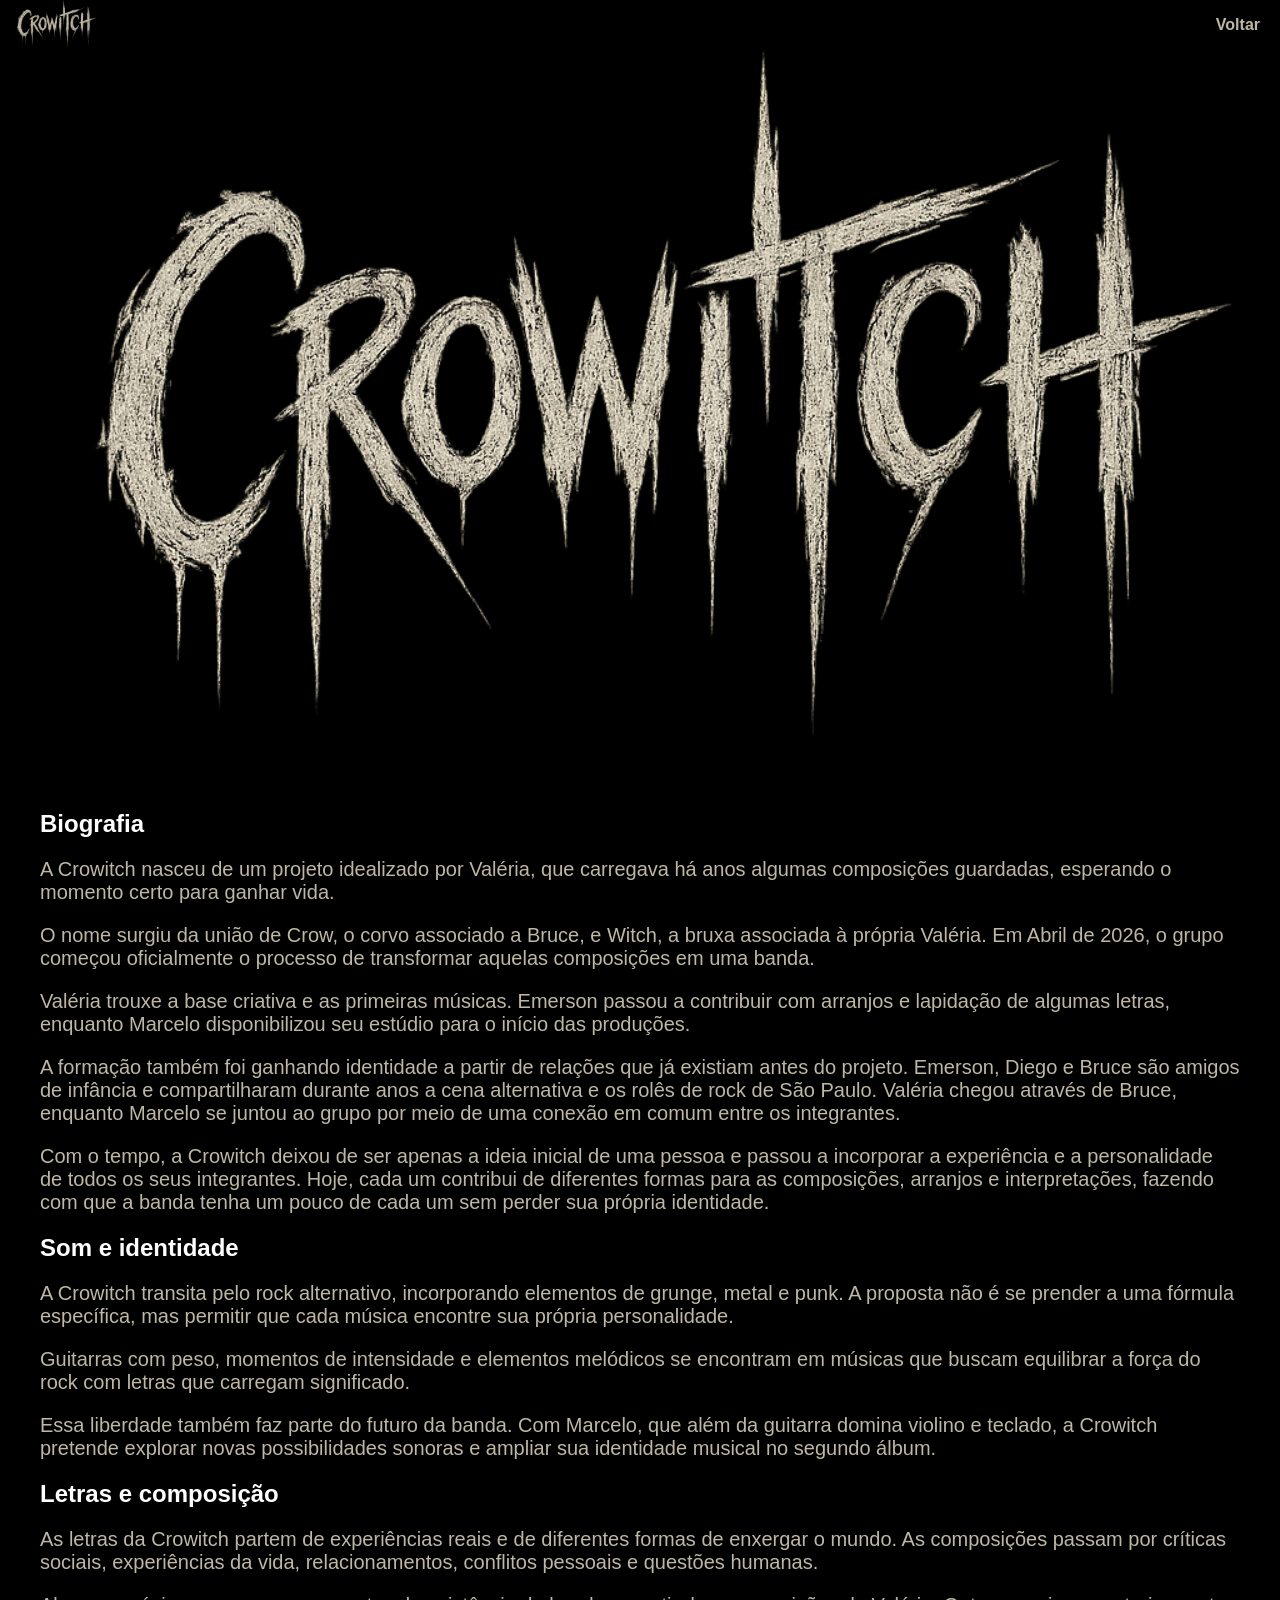
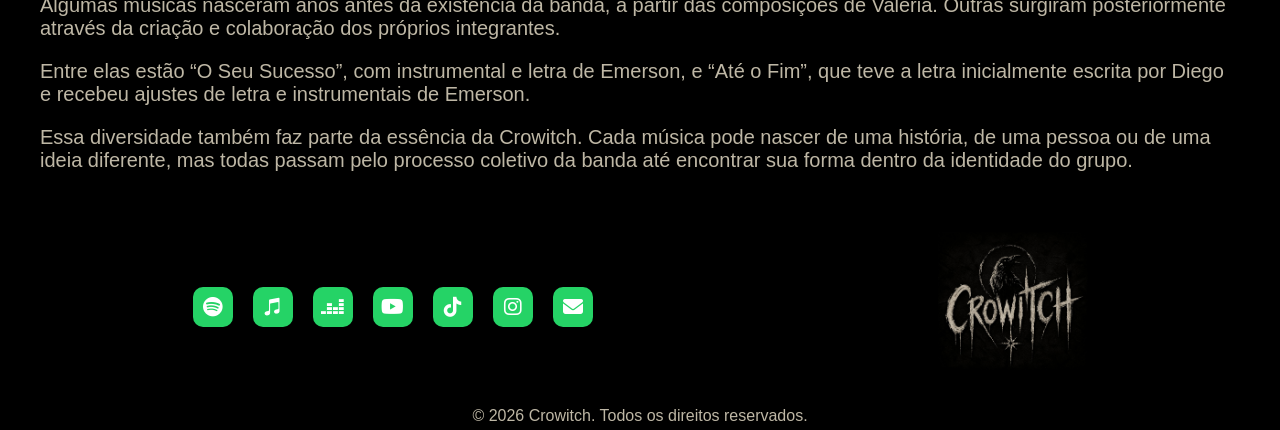
<file: biografia/bio.html>
<!DOCTYPE html>
<html lang="pt-BR">

<head>
    <meta charset="UTF-8">
    <meta name="viewport" content="width=device-width, initial-scale=1.0">
    <link rel="stylesheet" href="https://cdnjs.cloudflare.com/ajax/libs/font-awesome/6.7.2/css/all.min.css">
    <link rel="stylesheet" href="../css/integrantes.css">
    <link rel="icon" href="../img/itens/flavicon.png">
    <title>Crowitch</title>
</head>

<body>

    <!-- Cabeçalho -->
    <header>
        <div id="cabecalho">
            <a href="../index.html"><div class="logo"></div></a>
            <nav class="menu-site menu-desktop">
                
                <a href="../index.html#integrantes">Voltar</a>
                
            </nav>
            
            <button class="menu-hamburguer" aria-label="Abrir Menu">
                &#9776; </button>

            <nav class="menu-mobile">
                <a href="../index.html#banner">Inicio</a>
                <a href="../index.html#integrantes">Integrantes</a>
                <a href="/biografia/bio.html">Biografia</a>
                <a href="../index.html#video">Videos</a>
                <a href="../index.html#previu">Músicas</a>
                <a href="../index.html#agenda">Agenda</a>
                <a href="/imprensa/imprensa.html">Imprensa</a>
            </nav>

        </div>
    </header>

    <!-- Carrossel -->
    <section id="topo" class="slider-container">

        <div class="slide active">
            <img id="foto_logo" class="foto_carrossel" src="../img/itens/nome.png" alt="Banner da Crowitch">
        </div>

    </section>

    <!-- História do integrante -->
    <section id="sobre" class="sobre-secao">
        
            
            <h1 style="color: white;">Biografia</h1>

            <p>A Crowitch nasceu de um projeto idealizado por Valéria, que carregava há anos algumas composições guardadas, esperando o momento certo para ganhar vida.</p>
            
            <p>O nome surgiu da união de Crow, o corvo associado a Bruce, e Witch, a bruxa associada à própria Valéria. Em Abril de 2026, o grupo começou oficialmente o processo de transformar aquelas composições em uma banda.</p>

            <p>Valéria trouxe a base criativa e as primeiras músicas. Emerson passou a contribuir com arranjos e lapidação de algumas letras, enquanto Marcelo disponibilizou seu estúdio para o início das produções.</p>

            <p>A formação também foi ganhando identidade a partir de relações que já existiam antes do projeto. Emerson, Diego e Bruce são amigos de infância e compartilharam durante anos a cena alternativa e os rolês de rock de São Paulo. Valéria chegou através de Bruce, enquanto Marcelo se juntou ao grupo por meio de uma conexão em comum entre os integrantes.</p>

            <p>Com o tempo, a Crowitch deixou de ser apenas a ideia inicial de uma pessoa e passou a incorporar a experiência e a personalidade de todos os seus integrantes. Hoje, cada um contribui de diferentes formas para as composições, arranjos e interpretações, fazendo com que a banda tenha um pouco de cada um sem perder sua própria identidade.</p>
            
            <h2 style="color: white;">Som e identidade</h2>

            <p>A Crowitch transita pelo rock alternativo, incorporando elementos de grunge, metal e punk. A proposta não é se prender a uma fórmula específica, mas permitir que cada música encontre sua própria personalidade.</p>

            <p>Guitarras com peso, momentos de intensidade e elementos melódicos se encontram em músicas que buscam equilibrar a força do rock com letras que carregam significado.</p>

            <p>Essa liberdade também faz parte do futuro da banda. Com Marcelo, que além da guitarra domina violino e teclado, a Crowitch pretende explorar novas possibilidades sonoras e ampliar sua identidade musical no segundo álbum.</p>

            <h2 style="color: white;">Letras e composição</h2>

            <p>As letras da Crowitch partem de experiências reais e de diferentes formas de enxergar o mundo. As composições passam por críticas sociais, experiências da vida, relacionamentos, conflitos pessoais e questões humanas.</p>

            <p>Algumas músicas nasceram anos antes da existência da banda, a partir das composições de Valéria. Outras surgiram posteriormente através da criação e colaboração dos próprios integrantes.</p>

            <p>Entre elas estão “O Seu Sucesso”, com instrumental e letra de Emerson, e “Até o Fim”, que teve a letra inicialmente escrita por Diego e recebeu ajustes de letra e instrumentais de Emerson.</p>

            <p>Essa diversidade também faz parte da essência da Crowitch. Cada música pode nascer de uma história, de uma pessoa ou de uma ideia diferente, mas todas passam pelo processo coletivo da banda até encontrar sua forma dentro da identidade do grupo.</p>

    </section>

    <!-- Contratar -->
    <section id="contratar" >
        
        <div id="mensagem_contratar">
            
            <a id="botao_contratar" target="_blank" href="https://open.spotify.com/intl-pt/artist/2nyb6GimSsOU0MnZJmjGYv?si=1VoFeb6xR321QqIQ4hh4QA">
                <i class="fa-brands fa-spotify"></i>
            </a>

            <a id="botao_contratar" target="_blank" href="https://music.apple.com/br/artist/crowitch/6798031099">
                <i class="fa-brands fa-itunes-note"></i>
            </a>

            <a id="botao_contratar" target="_blank" href="https://www.deezer.com/br/artist/408237982">
                <i class="fa-brands fa-deezer"></i>
            </a>

            <a id="botao_contratar" target="_blank" href="https://www.youtube.com/@bandacrowitch">
                <i class="fa-brands fa-youtube"></i>
            </a>

            <a id="botao_contratar" target="_blank" href="https://www.tiktok.com/@crowitchoficial">
                <i class="fa-brands fa-tiktok"></i>
            </a>

            <a id="botao_contratar" target="_blank" href="https://www.instagram.com/crowitchoficial/">
                <i class="fa-brands fa-instagram"></i>
            </a>

            <a id="botao_contratar" target="_blank" href="mailto:bandacrowitch@gmail.com">
                <i class="fa-solid fa-envelope"></i>
            </a>

        </div>

        <a id="logo_contratar" href="https://www.instagram.com/crowitchofc/"></a>

    </section>

    <!-- Rodapé -->
    <footer>

        <p id="texto_rodape">&copy; 2026 Crowitch. Todos os direitos reservados.</p>

    </footer>

    <!-- Menu Hamburguer -->
    <script>
        document.addEventListener('DOMContentLoaded', function () {
            const menuHamburguer = document.querySelector('.menu-hamburguer');
            const menuMobile = document.querySelector('.menu-mobile');

            menuHamburguer.addEventListener('click', () => {
                menuMobile.classList.toggle('active');
            });

            // Fecha o menu móvel ao clicar em um link (para facilitar a navegação)
            document.querySelectorAll('.menu-mobile a').forEach(link => {
                link.addEventListener('click', () => {
                    menuMobile.classList.remove('active');
                });
            });
        });
    </script>

    <!-- Carrossel -->
    <script>
        document.addEventListener('DOMContentLoaded', function () {
            const slides = document.querySelectorAll('.slide');
            let currentSlide = 0;

            // Função para mostrar um slide específico
            function showSlide(index) {
                // Remove a classe 'active' de todos os slides
                slides.forEach(slide => slide.classList.remove('active'));

                // Adiciona a classe 'active' ao slide desejado
                slides[index].classList.add('active');
            }

            // Função para ir para o próximo slide
            function nextSlide() {
                currentSlide = (currentSlide + 1) % slides.length;
                showSlide(currentSlide);
            }

            // Exibe o primeiro slide ao carregar a página
            showSlide(currentSlide);

            // Define um intervalo para trocar os slides a cada 5 segundos (5000ms)
            setInterval(nextSlide, 5000);
        });
    </script>

</body>

</html>
</file>
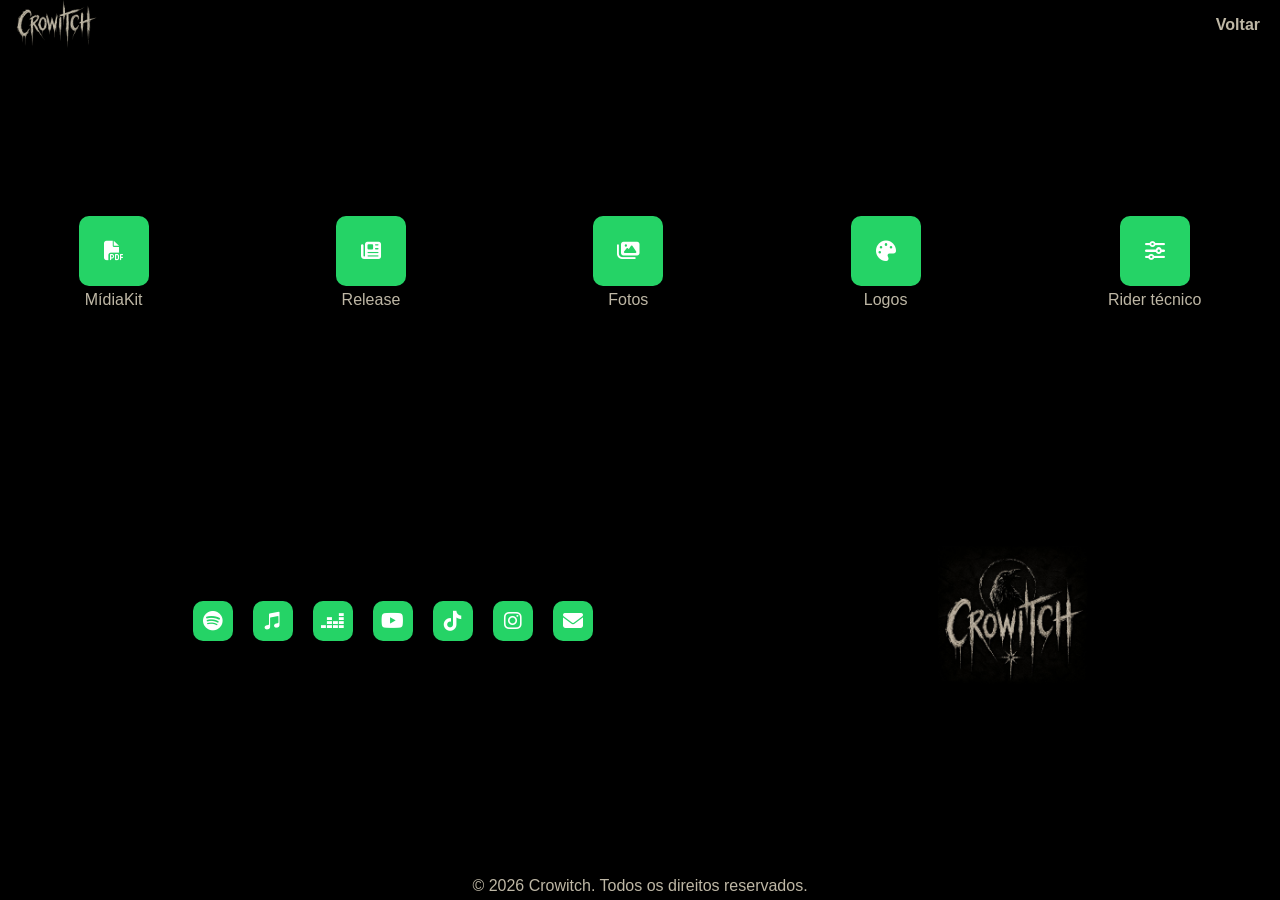
<file: imprensa/imprensa.html>
<!DOCTYPE html>
<html lang="pt-BR">

<head>
    <meta charset="UTF-8">
    <meta name="viewport" content="width=device-width, initial-scale=1.0">
    <link rel="stylesheet" href="https://cdnjs.cloudflare.com/ajax/libs/font-awesome/6.7.2/css/all.min.css">
    <link rel="stylesheet" href="../css/integrantes.css">
    <link rel="icon" href="../img/itens/flavicon.png">
    <title>Crowitch</title>
</head>

<body style="margin: 0; min-height: 100vh; display: flex; flex-direction: column; justify-content: space-between;">

    <!-- Cabeçalho -->
    <header>
        <div id="cabecalho">
            <a href="../index.html"><div class="logo"></div></a>
            <nav class="menu-site menu-desktop">
                
                <a href="../index.html">Voltar</a>
                
            </nav>
            
            <button class="menu-hamburguer" aria-label="Abrir Menu">
                &#9776; </button>

            <nav class="menu-mobile">
                <a href="../index.html#banner">Inicio</a>
                <a href="../index.html#integrantes">Integrantes</a>
                <a href="/biografia/bio.html">Biografia</a>
                <a href="../index.html#video">Videos</a>
                <a href="../index.html#previu">Músicas</a>
                <a href="../index.html#agenda">Agenda</a>
                <a href="/imprensa/imprensa.html">Imprensa</a>
            </nav>

        </div>
    </header>

    <section id="imprensa">

            <a style="display: flex; flex-direction: column; gap: 5px; align-items: center; text-decoration: none;" target="_blank" href="https://drive.google.com/file/d/1O0TnQHVK6JOV8CFOrjUOIRA_mdt9cksT/view?usp=drive_link">
                <i id="botao_contratar" class="fa-solid fa-file-pdf" style="height: 70px; width: 70px;"></i>
                <p>MídiaKit</p>
            </a>

            <a style="display: flex; flex-direction: column; gap: 5px; align-items: center; text-decoration: none;" target="_blank" href="https://drive.google.com/file/d/1bGDwx9o5_Y5yHkzFp_1OGClFzIY8uOCM/view">
                <i id="botao_contratar" class="fa-solid fa-newspaper" style="height: 70px; width: 70px;"></i>
                <p>Release</p>
            </a>
            
            <a style="display: flex; flex-direction: column; gap: 5px; align-items: center; text-decoration: none;" target="_blank" href="https://drive.google.com/drive/folders/1qF87Lxhnev5gShdA3WNWL1X-chxOrAU_?usp=sharing">
                <i id="botao_contratar" class="fa-solid fa-images" style="height: 70px; width: 70px;"></i>
                <p>Fotos</p>
            </a>

            <a style="display: flex; flex-direction: column; gap: 5px; align-items: center; text-decoration: none;" target="_blank" href="https://drive.google.com/drive/folders/1ppjJ0THxKUaWOE0q-gktnLMeD4B5s2xb?usp=sharing">
                <i id="botao_contratar" class="fa-solid fa-palette" style="height: 70px; width: 70px;"></i>
                <p>Logos</p>
            </a>

            <a style="display: flex; flex-direction: column; gap: 5px; align-items: center; text-decoration: none;" target="_blank" href="https://drive.google.com/file/d/1SLoIBgCY_JDHcdS8XFVecozrH6X6RMjW/view?usp=sharing">
                <i id="botao_contratar" class="fa-solid fa-sliders" style="height: 70px; width: 70px;"></i>
                <p>Rider técnico</p>
            </a>
            

    </section>

    <!-- Contratar -->
    <section id="contratar" >
        
        <div id="mensagem_contratar">
            
            <a id="botao_contratar" target="_blank" href="https://open.spotify.com/intl-pt/artist/2nyb6GimSsOU0MnZJmjGYv?si=1VoFeb6xR321QqIQ4hh4QA">
                <i class="fa-brands fa-spotify"></i>
            </a>

            <a id="botao_contratar" target="_blank" href="https://music.apple.com/br/artist/crowitch/6798031099">
                <i class="fa-brands fa-itunes-note"></i>
            </a>

            <a id="botao_contratar" target="_blank" href="https://www.deezer.com/br/artist/408237982">
                <i class="fa-brands fa-deezer"></i>
            </a>

            <a id="botao_contratar" target="_blank" href="https://www.youtube.com/@bandacrowitch">
                <i class="fa-brands fa-youtube"></i>
            </a>

            <a id="botao_contratar" target="_blank" href="https://www.tiktok.com/@crowitchoficial">
                <i class="fa-brands fa-tiktok"></i>
            </a>

            <a id="botao_contratar" target="_blank" href="https://www.instagram.com/crowitchoficial/">
                <i class="fa-brands fa-instagram"></i>
            </a>

            <a id="botao_contratar" target="_blank" href="mailto:bandacrowitch@gmail.com">
                <i class="fa-solid fa-envelope"></i>
            </a>

        </div>

        <a id="logo_contratar" href="https://www.instagram.com/crowitchofc/"></a>

    </section>

    <!-- Rodapé -->
    <footer>

        <p id="texto_rodape">&copy; 2026 Crowitch. Todos os direitos reservados.</p>

    </footer>

    <!-- Menu Hamburguer -->
    <script>
        document.addEventListener('DOMContentLoaded', function () {
            const menuHamburguer = document.querySelector('.menu-hamburguer');
            const menuMobile = document.querySelector('.menu-mobile');

            menuHamburguer.addEventListener('click', () => {
                menuMobile.classList.toggle('active');
            });

            // Fecha o menu móvel ao clicar em um link (para facilitar a navegação)
            document.querySelectorAll('.menu-mobile a').forEach(link => {
                link.addEventListener('click', () => {
                    menuMobile.classList.remove('active');
                });
            });
        });
    </script>

    <!-- Carrossel -->
    <script>
        document.addEventListener('DOMContentLoaded', function () {
            const slides = document.querySelectorAll('.slide');
            let currentSlide = 0;

            // Função para mostrar um slide específico
            function showSlide(index) {
                // Remove a classe 'active' de todos os slides
                slides.forEach(slide => slide.classList.remove('active'));

                // Adiciona a classe 'active' ao slide desejado
                slides[index].classList.add('active');
            }

            // Função para ir para o próximo slide
            function nextSlide() {
                currentSlide = (currentSlide + 1) % slides.length;
                showSlide(currentSlide);
            }

            // Exibe o primeiro slide ao carregar a página
            showSlide(currentSlide);

            // Define um intervalo para trocar os slides a cada 5 segundos (5000ms)
            setInterval(nextSlide, 5000);
        });
    </script>

</body>

</html>
</file>
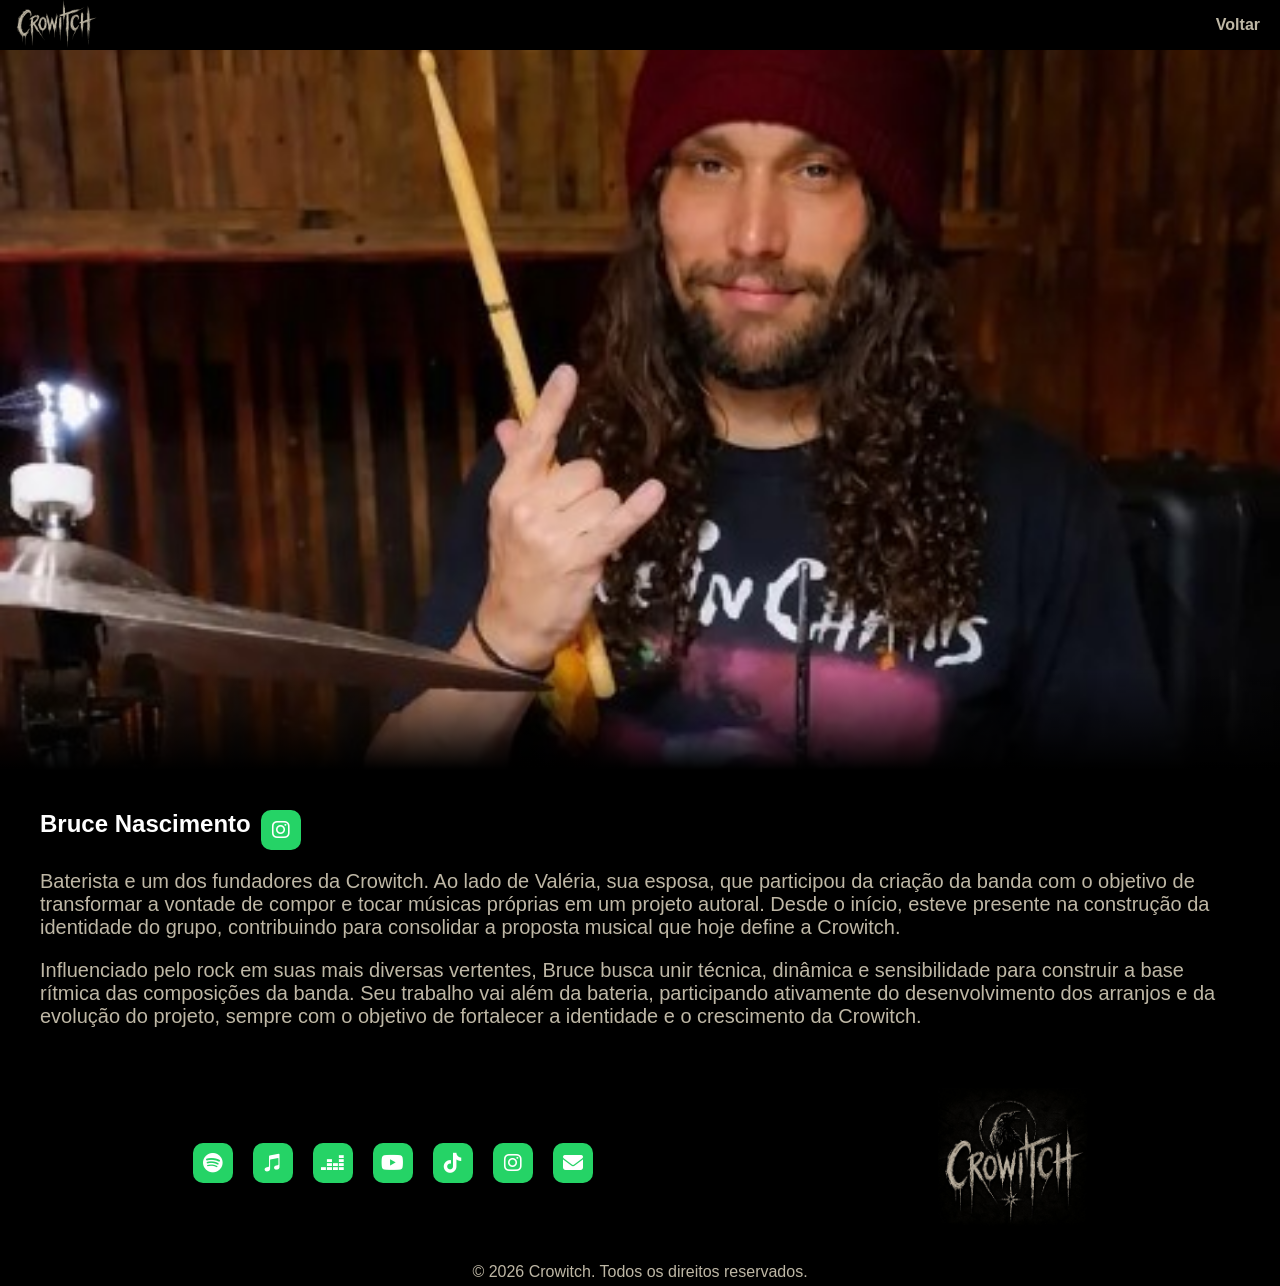
<file: integrantes/bruce.html>
<!DOCTYPE html>
<html lang="pt-BR">

<head>
    <meta charset="UTF-8">
    <meta name="viewport" content="width=device-width, initial-scale=1.0">
    <link rel="stylesheet" href="https://cdnjs.cloudflare.com/ajax/libs/font-awesome/6.7.2/css/all.min.css">
    <link rel="stylesheet" href="../css/integrantes.css">
    <link rel="icon" href="../img/itens/flavicon.png">
    <title>Crowitch</title>
</head>

<body>

    <!-- Cabeçalho -->
    <header>
        <div id="cabecalho">
            <a href="../index.html"><div class="logo"></div></a>
            <nav class="menu-site menu-desktop">
                
                <a href="../index.html#integrantes">Voltar</a>
                
            </nav>
            
            <button class="menu-hamburguer" aria-label="Abrir Menu">
                &#9776; </button>

            <nav class="menu-mobile">
                <a href="../index.html#banner">Inicio</a>
                <a href="../index.html#integrantes">Integrantes</a>
                <a href="/biografia/bio.html">Biografia</a>
                <a href="../index.html#video">Videos</a>
                <a href="../index.html#previu">Músicas</a>
                <a href="../index.html#agenda">Agenda</a>
                <a href="/imprensa/imprensa.html">Imprensa</a>
            </nav>

        </div>
    </header>

    <!-- Carrossel -->
    <section id="topo" class="slider-container">

        <div class="slide active">
            <img id="foto_logo" class="foto_carrossel" src="../img/integrantes/bruce/2.jpg" alt="Banner da Crowitch">
        </div>

        <div class="slide active">
            <img id="foto_logo" class="foto_carrossel" src="../img/integrantes/bruce/3.jpg" alt="Banner da Crowitch">
        </div>

        <div class="slide active">
            <img id="foto_logo" class="foto_carrossel" src="../img/integrantes/bruce/4.jpg" alt="Banner da Crowitch">
        </div>

    </section>

    <!-- História do integrante -->
    <section id="sobre" class="sobre-secao">
        
            <div class="contato">
                <h1 style="color: white;">Bruce Nascimento</h1>

                <a id="botao_contratar" target="blank" href="https://www.instagram.com/brucenascimento2020/">
                    <i class="fa-brands fa-instagram"></i>
                </a>

            </div>

            <p>Baterista e um dos fundadores da Crowitch. Ao lado de Valéria, sua esposa, que participou da criação da banda com o objetivo de transformar a vontade de compor e tocar músicas próprias em um projeto autoral. Desde o início, esteve presente na construção da identidade do grupo, contribuindo para consolidar a proposta musical que hoje define a Crowitch.</p>
            
            <p>Influenciado pelo rock em suas mais diversas vertentes, Bruce busca unir técnica, dinâmica e sensibilidade para construir a base rítmica das composições da banda. Seu trabalho vai além da bateria, participando ativamente do desenvolvimento dos arranjos e da evolução do projeto, sempre com o objetivo de fortalecer a identidade e o crescimento da Crowitch.</p>
            
    </section>

    <!-- Contratar -->
    <section id="contratar" >
        
        <div id="mensagem_contratar">
            
            <a id="botao_contratar" target="_blank" href="https://open.spotify.com/intl-pt/artist/2nyb6GimSsOU0MnZJmjGYv?si=1VoFeb6xR321QqIQ4hh4QA">
                <i class="fa-brands fa-spotify"></i>
            </a>

            <a id="botao_contratar" target="_blank" href="https://music.apple.com/br/artist/crowitch/6798031099">
                <i class="fa-brands fa-itunes-note"></i>
            </a>

            <a id="botao_contratar" target="_blank" href="https://www.deezer.com/br/artist/408237982">
                <i class="fa-brands fa-deezer"></i>
            </a>

            <a id="botao_contratar" target="_blank" href="https://www.youtube.com/@bandacrowitch">
                <i class="fa-brands fa-youtube"></i>
            </a>

            <a id="botao_contratar" target="_blank" href="https://www.tiktok.com/@crowitchoficial">
                <i class="fa-brands fa-tiktok"></i>
            </a>

            <a id="botao_contratar" target="_blank" href="https://www.instagram.com/crowitchoficial/">
                <i class="fa-brands fa-instagram"></i>
            </a>

            <a id="botao_contratar" target="_blank" href="mailto:bandacrowitch@gmail.com">
                <i class="fa-solid fa-envelope"></i>
            </a>

        </div>

        <a id="logo_contratar" href="https://www.instagram.com/crowitchofc/"></a>

    </section>

    <!-- Rodapé -->
    <footer>

        <p id="texto_rodape">&copy; 2026 Crowitch. Todos os direitos reservados.</p>

    </footer>

    <!-- Menu Hamburguer -->
    <script>
        document.addEventListener('DOMContentLoaded', function () {
            const menuHamburguer = document.querySelector('.menu-hamburguer');
            const menuMobile = document.querySelector('.menu-mobile');

            menuHamburguer.addEventListener('click', () => {
                menuMobile.classList.toggle('active');
            });

            // Fecha o menu móvel ao clicar em um link (para facilitar a navegação)
            document.querySelectorAll('.menu-mobile a').forEach(link => {
                link.addEventListener('click', () => {
                    menuMobile.classList.remove('active');
                });
            });
        });
    </script>

    <!-- Carrossel -->
    <script>
        document.addEventListener('DOMContentLoaded', function () {
            const slides = document.querySelectorAll('.slide');
            let currentSlide = 0;

            // Função para mostrar um slide específico
            function showSlide(index) {
                // Remove a classe 'active' de todos os slides
                slides.forEach(slide => slide.classList.remove('active'));

                // Adiciona a classe 'active' ao slide desejado
                slides[index].classList.add('active');
            }

            // Função para ir para o próximo slide
            function nextSlide() {
                currentSlide = (currentSlide + 1) % slides.length;
                showSlide(currentSlide);
            }

            // Exibe o primeiro slide ao carregar a página
            showSlide(currentSlide);

            // Define um intervalo para trocar os slides a cada 5 segundos (5000ms)
            setInterval(nextSlide, 5000);
        });
    </script>

</body>

</html>
</file>
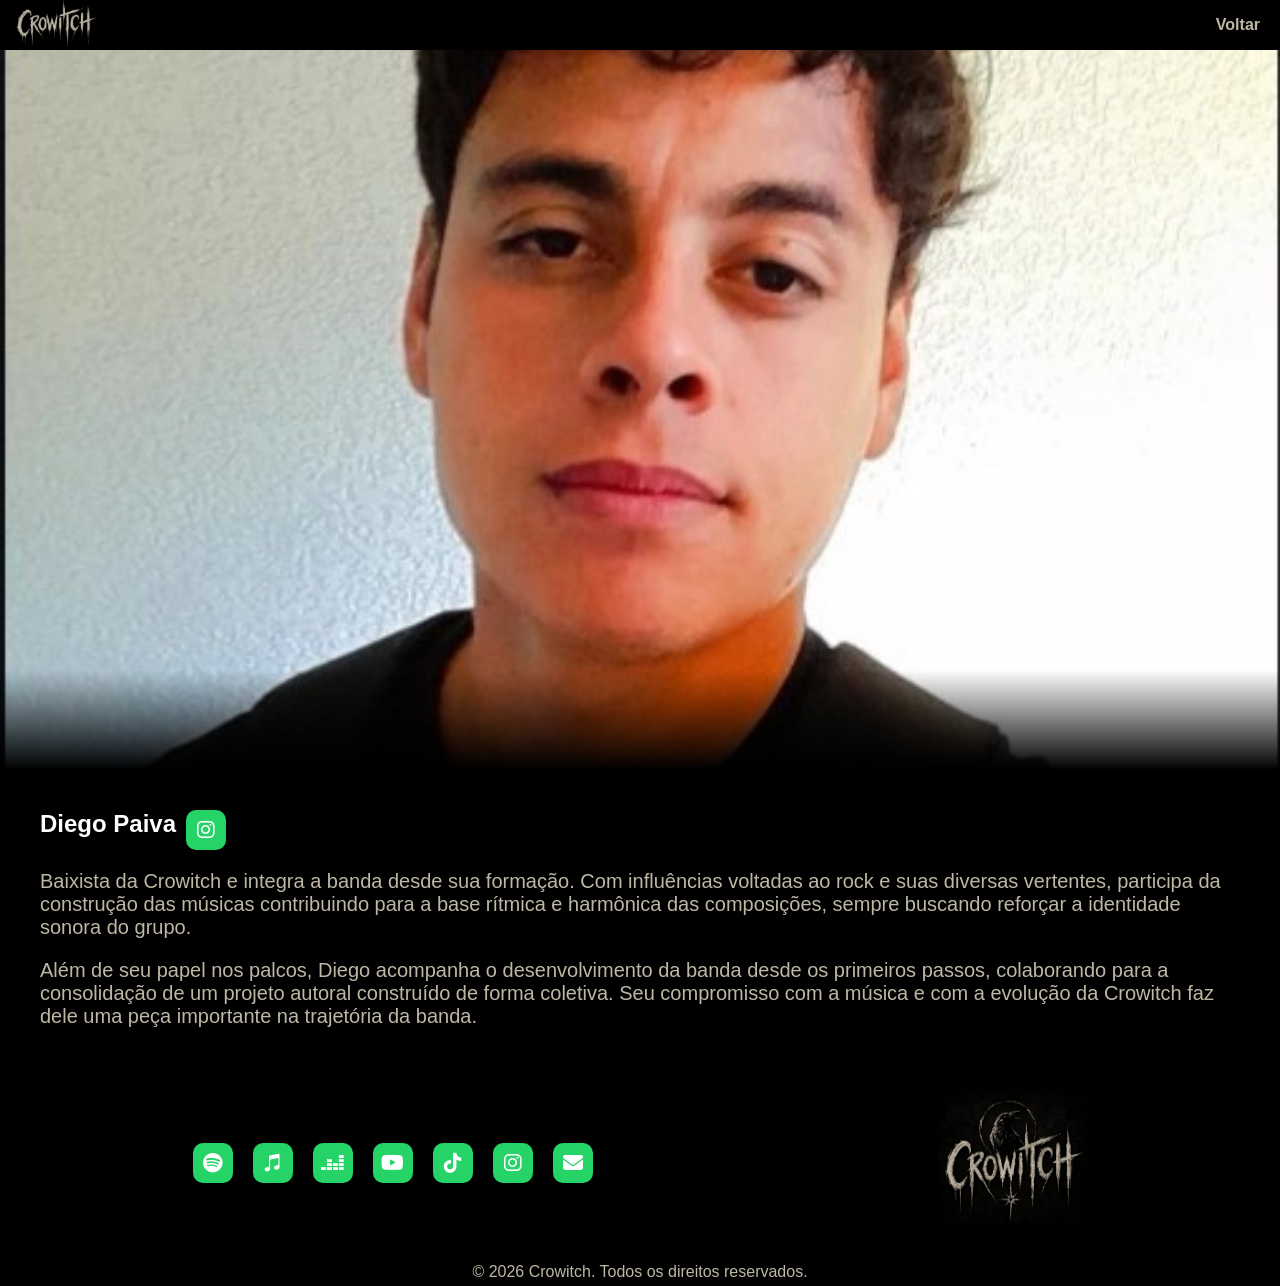
<file: integrantes/diego.html>
<!DOCTYPE html>
<html lang="pt-BR">

<head>
    <meta charset="UTF-8">
    <meta name="viewport" content="width=device-width, initial-scale=1.0">
    <link rel="stylesheet" href="https://cdnjs.cloudflare.com/ajax/libs/font-awesome/6.7.2/css/all.min.css">
    <link rel="stylesheet" href="../css/integrantes.css">
    <link rel="icon" href="../img/itens/flavicon.png">
    <title>Crowitch</title>
</head>

<body>

    <!-- Cabeçalho -->
    <header>
        <div id="cabecalho">
            <a href="../index.html"><div class="logo"></div></a>
            <nav class="menu-site menu-desktop">
                
                <a href="../index.html#integrantes">Voltar</a>
                
            </nav>
            
            <button class="menu-hamburguer" aria-label="Abrir Menu">
                &#9776; </button>

            <nav class="menu-mobile">
                <a href="../index.html#banner">Inicio</a>
                <a href="../index.html#integrantes">Integrantes</a>
                <a href="/biografia/bio.html">Biografia</a>
                <a href="../index.html#video">Videos</a>
                <a href="../index.html#previu">Músicas</a>
                <a href="../index.html#agenda">Agenda</a>
                <a href="/imprensa/imprensa.html">Imprensa</a>
            </nav>

        </div>
    </header>

    <!-- Carrossel -->
    <section id="topo" class="slider-container">

        <div class="slide active">
            <img id="foto_logo" class="foto_carrossel" src="../img/integrantes/diego/2.jpg" alt="Banner da Crowitch">
        </div>

        <div class="slide active">
            <img id="foto_logo" class="foto_carrossel" src="../img/integrantes/diego/3.jpg" alt="Banner da Crowitch">
        </div>

        <div class="slide active">
            <img id="foto_logo" class="foto_carrossel" src="../img/integrantes/diego/4.jpg" alt="Banner da Crowitch">
        </div>

        <div class="slide active">
            <img id="foto_logo" class="foto_carrossel" src="../img/integrantes/diego/5.jpg" alt="Banner da Crowitch">
        </div>

    </section>

    <!-- História do integrante -->
    <section id="sobre" class="sobre-secao">
        
            <div class="contato">
                <h1 style="color: white;">Diego Paiva</h1>

                <a id="botao_contratar" target="blank" href="https://www.instagram.com/paivagarden/">
                    <i class="fa-brands fa-instagram"></i>
                </a>

            </div>

            <p>Baixista da Crowitch e integra a banda desde sua formação. Com influências voltadas ao rock e suas diversas vertentes, participa da construção das músicas contribuindo para a base rítmica e harmônica das composições, sempre buscando reforçar a identidade sonora do grupo.</p>
            
            <p>Além de seu papel nos palcos, Diego acompanha o desenvolvimento da banda desde os primeiros passos, colaborando para a consolidação de um projeto autoral construído de forma coletiva. Seu compromisso com a música e com a evolução da Crowitch faz dele uma peça importante na trajetória da banda.</p>
            
    </section>

    <!-- Contratar -->
    <section id="contratar" >
        
        <div id="mensagem_contratar">
            
            <a id="botao_contratar" target="_blank" href="https://open.spotify.com/intl-pt/artist/2nyb6GimSsOU0MnZJmjGYv?si=1VoFeb6xR321QqIQ4hh4QA">
                <i class="fa-brands fa-spotify"></i>
            </a>

            <a id="botao_contratar" target="_blank" href="https://music.apple.com/br/artist/crowitch/6798031099">
                <i class="fa-brands fa-itunes-note"></i>
            </a>

            <a id="botao_contratar" target="_blank" href="https://www.deezer.com/br/artist/408237982">
                <i class="fa-brands fa-deezer"></i>
            </a>

            <a id="botao_contratar" target="_blank" href="https://www.youtube.com/@bandacrowitch">
                <i class="fa-brands fa-youtube"></i>
            </a>

            <a id="botao_contratar" target="_blank" href="https://www.tiktok.com/@crowitchoficial">
                <i class="fa-brands fa-tiktok"></i>
            </a>

            <a id="botao_contratar" target="_blank" href="https://www.instagram.com/crowitchoficial/">
                <i class="fa-brands fa-instagram"></i>
            </a>

            <a id="botao_contratar" target="_blank" href="mailto:bandacrowitch@gmail.com">
                <i class="fa-solid fa-envelope"></i>
            </a>

        </div>

        <a id="logo_contratar" href="https://www.instagram.com/crowitchofc/"></a>

    </section>

    <!-- Rodapé -->
    <footer>

        <p id="texto_rodape">&copy; 2026 Crowitch. Todos os direitos reservados.</p>

    </footer>

    

    <!-- Menu Hamburguer -->
    <script>
        document.addEventListener('DOMContentLoaded', function () {
            const menuHamburguer = document.querySelector('.menu-hamburguer');
            const menuMobile = document.querySelector('.menu-mobile');

            menuHamburguer.addEventListener('click', () => {
                menuMobile.classList.toggle('active');
            });

            // Fecha o menu móvel ao clicar em um link (para facilitar a navegação)
            document.querySelectorAll('.menu-mobile a').forEach(link => {
                link.addEventListener('click', () => {
                    menuMobile.classList.remove('active');
                });
            });
        });
    </script>

    <!-- Carrossel -->
    <script>
        document.addEventListener('DOMContentLoaded', function () {
            const slides = document.querySelectorAll('.slide');
            let currentSlide = 0;

            // Função para mostrar um slide específico
            function showSlide(index) {
                // Remove a classe 'active' de todos os slides
                slides.forEach(slide => slide.classList.remove('active'));

                // Adiciona a classe 'active' ao slide desejado
                slides[index].classList.add('active');
            }

            // Função para ir para o próximo slide
            function nextSlide() {
                currentSlide = (currentSlide + 1) % slides.length;
                showSlide(currentSlide);
            }

            // Exibe o primeiro slide ao carregar a página
            showSlide(currentSlide);

            // Define um intervalo para trocar os slides a cada 5 segundos (5000ms)
            setInterval(nextSlide, 5000);
        });
    </script>

</body>

</html>
</file>
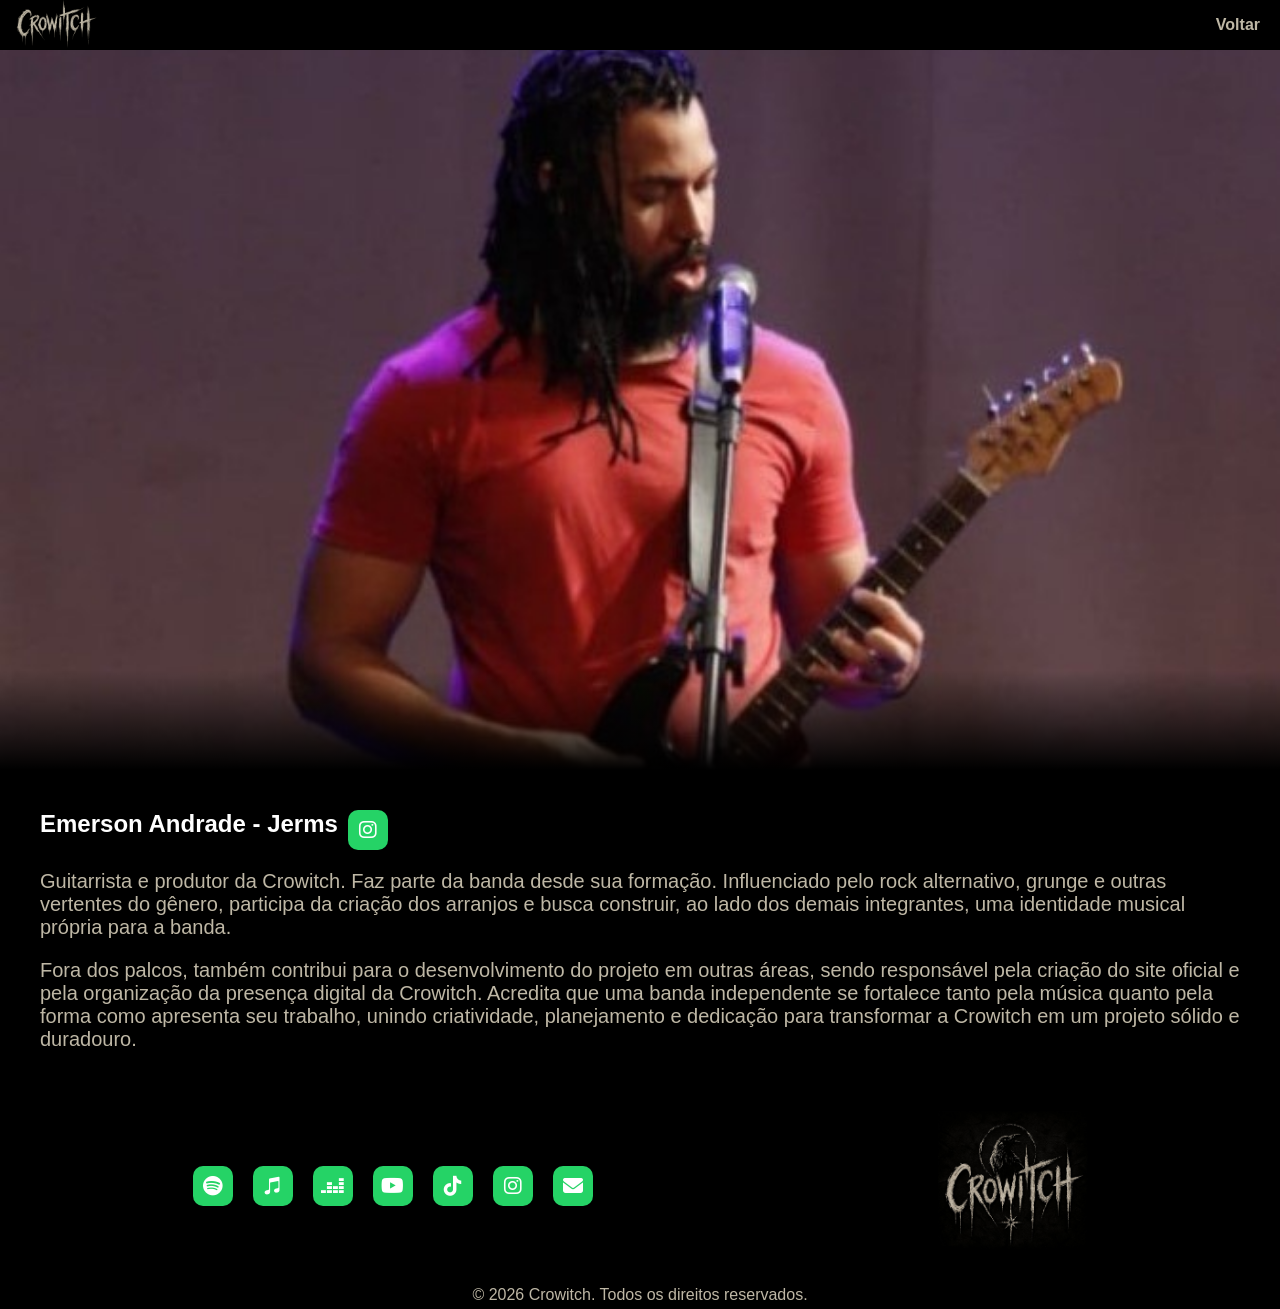
<file: integrantes/emerson.html>
<!DOCTYPE html>
<html lang="pt-BR">

<head>
    <meta charset="UTF-8">
    <meta name="viewport" content="width=device-width, initial-scale=1.0">
    <link rel="stylesheet" href="https://cdnjs.cloudflare.com/ajax/libs/font-awesome/6.7.2/css/all.min.css">
    <link rel="stylesheet" href="../css/integrantes.css">
    <link rel="icon" href="../img/itens/flavicon.png">
    <title>Crowitch</title>
</head>

<body>

    <!-- Cabeçalho -->
    <header>
        <div id="cabecalho">
            <a href="../index.html"><div class="logo"></div></a>
            <nav class="menu-site menu-desktop">
                
                <a href="../index.html#integrantes">Voltar</a>
                
            </nav>
            
            <button class="menu-hamburguer" aria-label="Abrir Menu">
                &#9776; </button>

            <nav class="menu-mobile">
                <a href="../index.html#banner">Inicio</a>
                <a href="../index.html#integrantes">Integrantes</a>
                <a href="/biografia/bio.html">Biografia</a>
                <a href="../index.html#video">Videos</a>
                <a href="../index.html#previu">Músicas</a>
                <a href="../index.html#agenda">Agenda</a>
                <a href="/imprensa/imprensa.html">Imprensa</a>
            </nav>

        </div>
    </header>

    <!-- Carrossel -->
    <section id="topo" class="slider-container">

        <div class="slide active">
            <img id="foto_logo" class="foto_carrossel" src="../img/integrantes/jerms/2.jpg" alt="Banner da Crowitch">
        </div>

        <div class="slide active">
            <img id="foto_logo" class="foto_carrossel" src="../img/integrantes/jerms/3.jpg" alt="Banner da Crowitch">
        </div>

        <div class="slide active">
            <img id="foto_logo" class="foto_carrossel" src="../img/integrantes/jerms/4.jpg" alt="Banner da Crowitch">
        </div>

    </section>

    <!-- História do integrante -->
    <section id="sobre" class="sobre-secao">
        
            <div class="contato">
                <h1 style="color: white;">Emerson Andrade - Jerms</h1>

                <a id="botao_contratar" target="blank" href="https://www.instagram.com/e.andradeperfil/">
                    <i class="fa-brands fa-instagram"></i>
                </a>

            </div>

            <p>Guitarrista e produtor da Crowitch. Faz parte da banda desde sua formação. Influenciado pelo rock alternativo, grunge e outras vertentes do gênero, participa da criação dos arranjos e busca construir, ao lado dos demais integrantes, uma identidade musical própria para a banda.</p>
            
            <p>Fora dos palcos, também contribui para o desenvolvimento do projeto em outras áreas, sendo responsável pela criação do site oficial e pela organização da presença digital da Crowitch. Acredita que uma banda independente se fortalece tanto pela música quanto pela forma como apresenta seu trabalho, unindo criatividade, planejamento e dedicação para transformar a Crowitch em um projeto sólido e duradouro.</p>

    </section>

    <!-- Contratar -->
    <section id="contratar" >
        
        <div id="mensagem_contratar">
            
            <a id="botao_contratar" target="_blank" href="https://open.spotify.com/intl-pt/artist/2nyb6GimSsOU0MnZJmjGYv?si=1VoFeb6xR321QqIQ4hh4QA">
                <i class="fa-brands fa-spotify"></i>
            </a>

            <a id="botao_contratar" target="_blank" href="https://music.apple.com/br/artist/crowitch/6798031099">
                <i class="fa-brands fa-itunes-note"></i>
            </a>

            <a id="botao_contratar" target="_blank" href="https://www.deezer.com/br/artist/408237982">
                <i class="fa-brands fa-deezer"></i>
            </a>

            <a id="botao_contratar" target="_blank" href="https://www.youtube.com/@bandacrowitch">
                <i class="fa-brands fa-youtube"></i>
            </a>

            <a id="botao_contratar" target="_blank" href="https://www.tiktok.com/@crowitchoficial">
                <i class="fa-brands fa-tiktok"></i>
            </a>

            <a id="botao_contratar" target="_blank" href="https://www.instagram.com/crowitchoficial/">
                <i class="fa-brands fa-instagram"></i>
            </a>

            <a id="botao_contratar" target="_blank" href="mailto:bandacrowitch@gmail.com">
                <i class="fa-solid fa-envelope"></i>
            </a>

        </div>

        <a id="logo_contratar" href="https://www.instagram.com/crowitchofc/"></a>

    </section>

    <!-- Rodapé -->
    <footer>

        <p id="texto_rodape">&copy; 2026 Crowitch. Todos os direitos reservados.</p>

    </footer>

    

    <!-- Menu Hamburguer -->
    <script>
        document.addEventListener('DOMContentLoaded', function () {
            const menuHamburguer = document.querySelector('.menu-hamburguer');
            const menuMobile = document.querySelector('.menu-mobile');

            menuHamburguer.addEventListener('click', () => {
                menuMobile.classList.toggle('active');
            });

            // Fecha o menu móvel ao clicar em um link (para facilitar a navegação)
            document.querySelectorAll('.menu-mobile a').forEach(link => {
                link.addEventListener('click', () => {
                    menuMobile.classList.remove('active');
                });
            });
        });
    </script>

    <!-- Carrossel -->
    <script>
        document.addEventListener('DOMContentLoaded', function () {
            const slides = document.querySelectorAll('.slide');
            let currentSlide = 0;

            // Função para mostrar um slide específico
            function showSlide(index) {
                // Remove a classe 'active' de todos os slides
                slides.forEach(slide => slide.classList.remove('active'));

                // Adiciona a classe 'active' ao slide desejado
                slides[index].classList.add('active');
            }

            // Função para ir para o próximo slide
            function nextSlide() {
                currentSlide = (currentSlide + 1) % slides.length;
                showSlide(currentSlide);
            }

            // Exibe o primeiro slide ao carregar a página
            showSlide(currentSlide);

            // Define um intervalo para trocar os slides a cada 5 segundos (5000ms)
            setInterval(nextSlide, 5000);
        });
    </script>

</body>

</html>
</file>
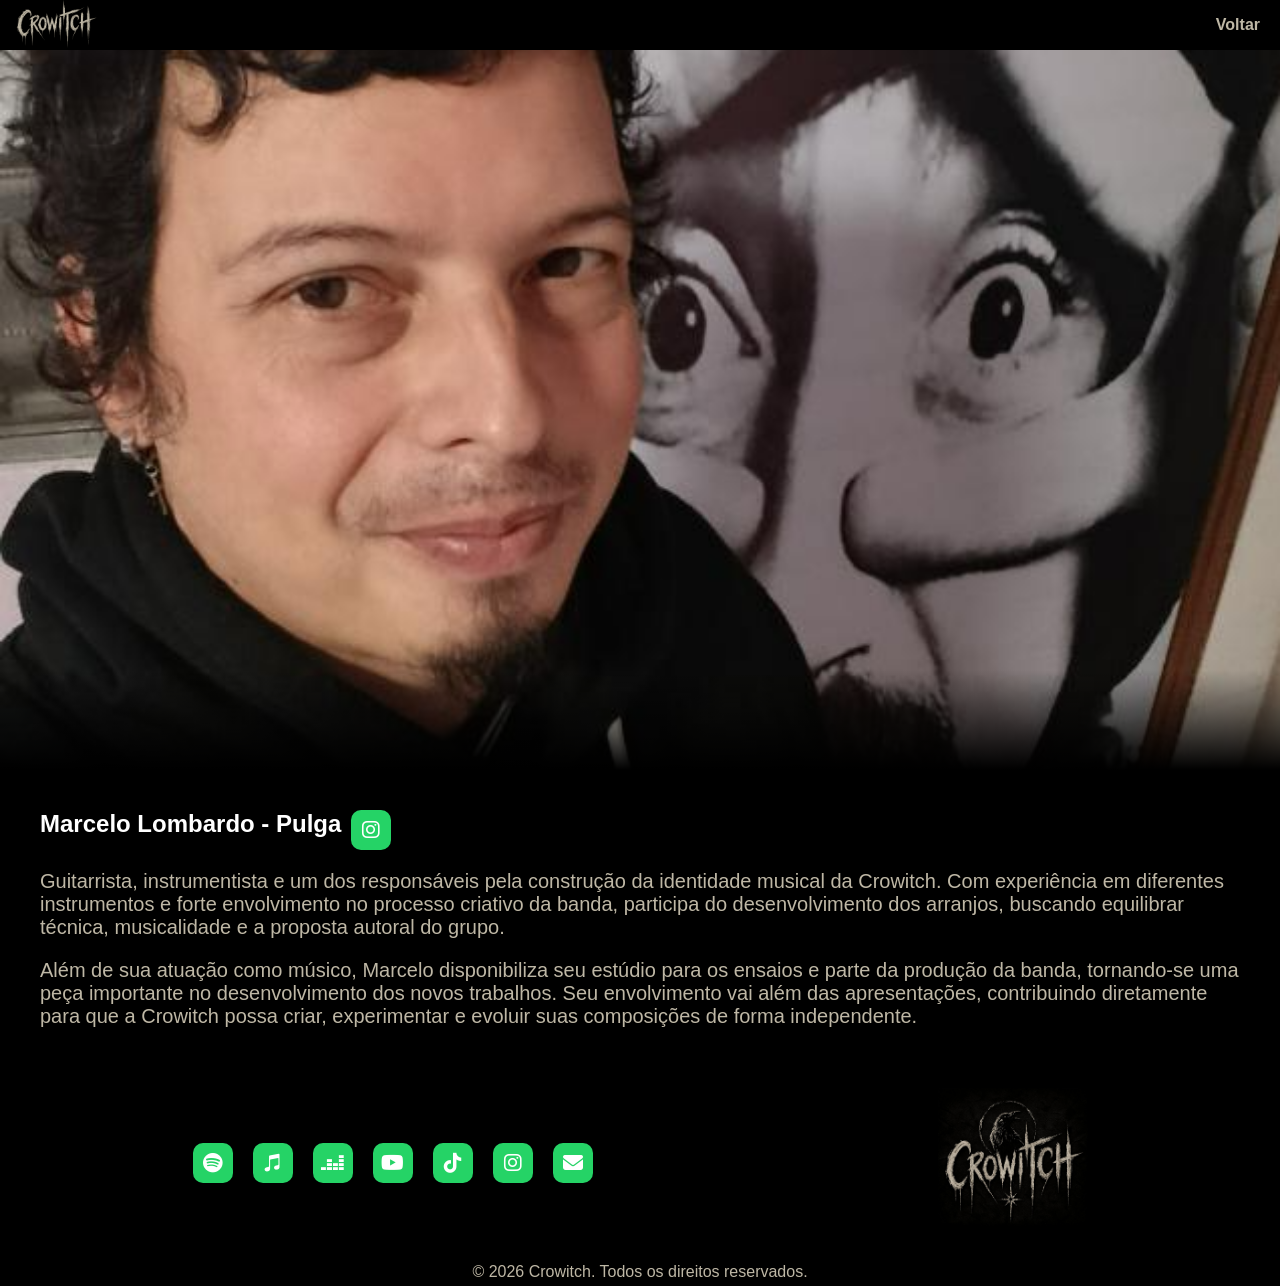
<file: integrantes/marcelo.html>
<!DOCTYPE html>
<html lang="pt-BR">

<head>
    <meta charset="UTF-8">
    <meta name="viewport" content="width=device-width, initial-scale=1.0">
    <link rel="stylesheet" href="https://cdnjs.cloudflare.com/ajax/libs/font-awesome/6.7.2/css/all.min.css">
    <link rel="stylesheet" href="../css/integrantes.css">
    <link rel="icon" href="../img/itens/flavicon.png">
    <title>Crowitch</title>
</head>

<body>

    <!-- Cabeçalho -->
    <header>
        <div id="cabecalho">
            <a href="../index.html"><div class="logo"></div></a>
            <nav class="menu-site menu-desktop">
                
                <a href="../index.html#integrantes">Voltar</a>
                
            </nav>
            
            <button class="menu-hamburguer" aria-label="Abrir Menu">
                &#9776; </button>

            <nav class="menu-mobile">
                <a href="../index.html#banner">Inicio</a>
                <a href="../index.html#integrantes">Integrantes</a>
                <a href="/biografia/bio.html">Biografia</a>
                <a href="../index.html#video">Videos</a>
                <a href="../index.html#previu">Músicas</a>
                <a href="../index.html#agenda">Agenda</a>
                <a href="/imprensa/imprensa.html">Imprensa</a>
            </nav>

        </div>
    </header>

    <!-- Carrossel -->
    <section id="topo" class="slider-container">

        <div class="slide active">
            <img id="foto_logo" class="foto_carrossel" src="../img/integrantes/marcelo/2.png" alt="Banner da Crowitch">
        </div>

        <div class="slide active">
            <img id="foto_logo" class="foto_carrossel" src="../img/integrantes/marcelo/3.jpg" alt="Banner da Crowitch">
        </div>

        <div class="slide active">
            <img id="foto_logo" class="foto_carrossel" src="../img/integrantes/marcelo/4.jpg" alt="Banner da Crowitch">
        </div>

        <div class="slide active">
            <img id="foto_logo" class="foto_carrossel" src="../img/integrantes/marcelo/5.jpg" alt="Banner da Crowitch">
        </div>

    </section>

    <!-- História do integrante -->
    <section id="sobre" class="sobre-secao">
        
            <div class="contato">
                <h1 style="color: white;">Marcelo Lombardo - Pulga</h1>

                <a id="botao_contratar" target="blank" href="https://www.instagram.com/marcelopulgaa/">
                    <i class="fa-brands fa-instagram"></i>
                </a>

            </div>

            <p>Guitarrista, instrumentista e um dos responsáveis pela construção da identidade musical da Crowitch. Com experiência em diferentes instrumentos e forte envolvimento no processo criativo da banda, participa do desenvolvimento dos arranjos, buscando equilibrar técnica, musicalidade e a proposta autoral do grupo.</p>
            
            <p>Além de sua atuação como músico, Marcelo disponibiliza seu estúdio para os ensaios e parte da produção da banda, tornando-se uma peça importante no desenvolvimento dos novos trabalhos. Seu envolvimento vai além das apresentações, contribuindo diretamente para que a Crowitch possa criar, experimentar e evoluir suas composições de forma independente.</p>
            
    </section>

    <!-- Contratar -->
    <section id="contratar" >
        
        <div id="mensagem_contratar">
            
            <a id="botao_contratar" target="_blank" href="https://open.spotify.com/intl-pt/artist/2nyb6GimSsOU0MnZJmjGYv?si=1VoFeb6xR321QqIQ4hh4QA">
                <i class="fa-brands fa-spotify"></i>
            </a>

            <a id="botao_contratar" target="_blank" href="https://music.apple.com/br/artist/crowitch/6798031099">
                <i class="fa-brands fa-itunes-note"></i>
            </a>

            <a id="botao_contratar" target="_blank" href="https://www.deezer.com/br/artist/408237982">
                <i class="fa-brands fa-deezer"></i>
            </a>

            <a id="botao_contratar" target="_blank" href="https://www.youtube.com/@bandacrowitch">
                <i class="fa-brands fa-youtube"></i>
            </a>

            <a id="botao_contratar" target="_blank" href="https://www.tiktok.com/@crowitchoficial">
                <i class="fa-brands fa-tiktok"></i>
            </a>

            <a id="botao_contratar" target="_blank" href="https://www.instagram.com/crowitchoficial/">
                <i class="fa-brands fa-instagram"></i>
            </a>

            <a id="botao_contratar" target="_blank" href="mailto:bandacrowitch@gmail.com">
                <i class="fa-solid fa-envelope"></i>
            </a>

        </div>

        <a id="logo_contratar" href="https://www.instagram.com/crowitchofc/"></a>

    </section>

    <!-- Rodapé -->
    <footer>

        <p id="texto_rodape">&copy; 2026 Crowitch. Todos os direitos reservados.</p>

    </footer>

    

    <!-- Menu Hamburguer -->
    <script>
        document.addEventListener('DOMContentLoaded', function () {
            const menuHamburguer = document.querySelector('.menu-hamburguer');
            const menuMobile = document.querySelector('.menu-mobile');

            menuHamburguer.addEventListener('click', () => {
                menuMobile.classList.toggle('active');
            });

            // Fecha o menu móvel ao clicar em um link (para facilitar a navegação)
            document.querySelectorAll('.menu-mobile a').forEach(link => {
                link.addEventListener('click', () => {
                    menuMobile.classList.remove('active');
                });
            });
        });
    </script>

    <!-- Carrossel -->
    <script>
        document.addEventListener('DOMContentLoaded', function () {
            const slides = document.querySelectorAll('.slide');
            let currentSlide = 0;

            // Função para mostrar um slide específico
            function showSlide(index) {
                // Remove a classe 'active' de todos os slides
                slides.forEach(slide => slide.classList.remove('active'));

                // Adiciona a classe 'active' ao slide desejado
                slides[index].classList.add('active');
            }

            // Função para ir para o próximo slide
            function nextSlide() {
                currentSlide = (currentSlide + 1) % slides.length;
                showSlide(currentSlide);
            }

            // Exibe o primeiro slide ao carregar a página
            showSlide(currentSlide);

            // Define um intervalo para trocar os slides a cada 5 segundos (5000ms)
            setInterval(nextSlide, 5000);
        });
    </script>

</body>

</html>
</file>
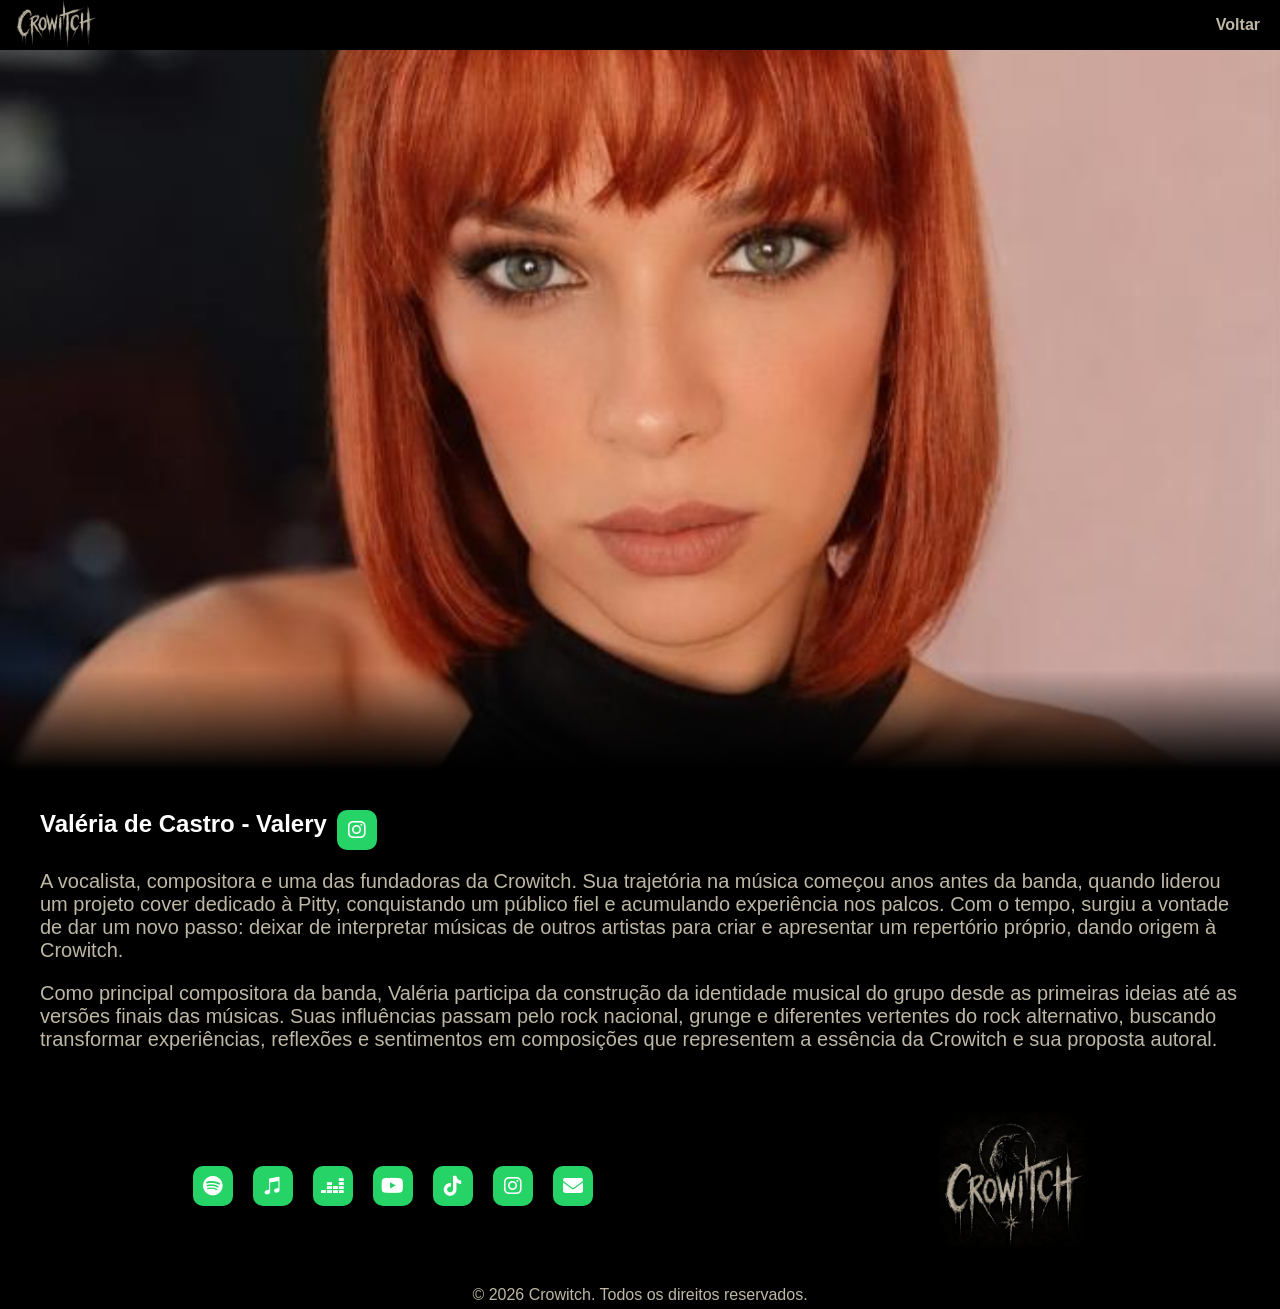
<file: integrantes/valeria.html>
<!DOCTYPE html>
<html lang="pt-BR">

<head>
    <meta charset="UTF-8">
    <meta name="viewport" content="width=device-width, initial-scale=1.0">
    <link rel="stylesheet" href="https://cdnjs.cloudflare.com/ajax/libs/font-awesome/6.7.2/css/all.min.css">
    <link rel="stylesheet" href="../css/integrantes.css">
    <link rel="icon" href="../img/itens/flavicon.png">
    <title>Crowitch</title>
</head>

<body>

    <!-- Cabeçalho -->
    <header>
        <div id="cabecalho">
            <a href="../index.html"><div class="logo"></div></a>
            <nav class="menu-site menu-desktop">
                
                <a href="../index.html#integrantes">Voltar</a>
                
            </nav>
            
            <button class="menu-hamburguer" aria-label="Abrir Menu">
                &#9776; </button>

            <nav class="menu-mobile">
                <a href="../index.html#banner">Inicio</a>
                <a href="../index.html#integrantes">Integrantes</a>
                <a href="/biografia/bio.html">Biografia</a>
                <a href="../index.html#video">Videos</a>
                <a href="../index.html#previu">Músicas</a>
                <a href="../index.html#agenda">Agenda</a>
                <a href="/imprensa/imprensa.html">Imprensa</a>
            </nav>

        </div>
    </header>

    <!-- Carrossel -->
    <section id="topo" class="slider-container">

        <div class="slide active">
            <img id="foto_logo" class="foto_carrossel" src="../img/integrantes/valeria/2.png" alt="Banner da Crowitch">
        </div>

        <div class="slide active">
            <img id="foto_logo" class="foto_carrossel" src="../img/integrantes/valeria/3.jpg" alt="Banner da Crowitch">
        </div>

        <div class="slide active">
            <img id="foto_logo" class="foto_carrossel" src="../img/integrantes/valeria/4.jpg" alt="Banner da Crowitch">
        </div>

        <div class="slide active">
            <img id="foto_logo" class="foto_carrossel" src="../img/integrantes/valeria/5.jpg" alt="Banner da Crowitch">
        </div>

    </section>

    <!-- História do integrante -->
    <section id="sobre" class="sobre-secao">
        
            <div class="contato">
                <h1 style="color: white;">Valéria de Castro - Valery</h1>

                <a id="botao_contratar" target="blank" href="https://www.instagram.com/valeriacastro92/">
                    <i class="fa-brands fa-instagram"></i>
                </a>

            </div>

            <p>A vocalista, compositora e uma das fundadoras da Crowitch. Sua trajetória na música começou anos antes da banda, quando liderou um projeto cover dedicado à Pitty, conquistando um público fiel e acumulando experiência nos palcos. Com o tempo, surgiu a vontade de dar um novo passo: deixar de interpretar músicas de outros artistas para criar e apresentar um repertório próprio, dando origem à Crowitch.</p>
            
            <p>Como principal compositora da banda, Valéria participa da construção da identidade musical do grupo desde as primeiras ideias até as versões finais das músicas. Suas influências passam pelo rock nacional, grunge e diferentes vertentes do rock alternativo, buscando transformar experiências, reflexões e sentimentos em composições que representem a essência da Crowitch e sua proposta autoral.</p>
            
    </section>

    <!-- Contratar -->
    <section id="contratar" >
        
        <div id="mensagem_contratar">
            
            <a id="botao_contratar" target="_blank" href="https://open.spotify.com/intl-pt/artist/2nyb6GimSsOU0MnZJmjGYv?si=1VoFeb6xR321QqIQ4hh4QA">
                <i class="fa-brands fa-spotify"></i>
            </a>

            <a id="botao_contratar" target="_blank" href="https://music.apple.com/br/artist/crowitch/6798031099">
                <i class="fa-brands fa-itunes-note"></i>
            </a>

            <a id="botao_contratar" target="_blank" href="https://www.deezer.com/br/artist/408237982">
                <i class="fa-brands fa-deezer"></i>
            </a>

            <a id="botao_contratar" target="_blank" href="https://www.youtube.com/@bandacrowitch">
                <i class="fa-brands fa-youtube"></i>
            </a>

            <a id="botao_contratar" target="_blank" href="https://www.tiktok.com/@crowitchoficial">
                <i class="fa-brands fa-tiktok"></i>
            </a>

            <a id="botao_contratar" target="_blank" href="https://www.instagram.com/crowitchoficial/">
                <i class="fa-brands fa-instagram"></i>
            </a>

            <a id="botao_contratar" target="_blank" href="mailto:bandacrowitch@gmail.com">
                <i class="fa-solid fa-envelope"></i>
            </a>

        </div>

        <a id="logo_contratar" href="https://www.instagram.com/crowitchofc/"></a>

    </section>

    <!-- Rodapé -->
    <footer>

        <p id="texto_rodape">&copy; 2026 Crowitch. Todos os direitos reservados.</p>

    </footer>

    

    <!-- Menu Hamburguer -->
    <script>
        document.addEventListener('DOMContentLoaded', function () {
            const menuHamburguer = document.querySelector('.menu-hamburguer');
            const menuMobile = document.querySelector('.menu-mobile');

            menuHamburguer.addEventListener('click', () => {
                menuMobile.classList.toggle('active');
            });

            // Fecha o menu móvel ao clicar em um link (para facilitar a navegação)
            document.querySelectorAll('.menu-mobile a').forEach(link => {
                link.addEventListener('click', () => {
                    menuMobile.classList.remove('active');
                });
            });
        });
    </script>

    <!-- Carrossel -->
    <script>
        document.addEventListener('DOMContentLoaded', function () {
            const slides = document.querySelectorAll('.slide');
            let currentSlide = 0;

            // Função para mostrar um slide específico
            function showSlide(index) {
                // Remove a classe 'active' de todos os slides
                slides.forEach(slide => slide.classList.remove('active'));

                // Adiciona a classe 'active' ao slide desejado
                slides[index].classList.add('active');
            }

            // Função para ir para o próximo slide
            function nextSlide() {
                currentSlide = (currentSlide + 1) % slides.length;
                showSlide(currentSlide);
            }

            // Exibe o primeiro slide ao carregar a página
            showSlide(currentSlide);

            // Define um intervalo para trocar os slides a cada 5 segundos (5000ms)
            setInterval(nextSlide, 5000);
        });
    </script>

</body>

</html>
</file>
<file: css/integrantes.css>
:root {

    --cor_texto: #beb7a5;

}

* {

    padding: 0;
    margin: 0;
    box-sizing: border-box;

}

body {

    font-family: sans-serif;
    background-color: black;
    
}

p, figcaption {

    color: var(--cor_texto);

}

#conectar_pag {

    display: flex;
    flex-direction: column;
    min-height: 100vh;
    
}

.radio-selection-section {
    
    flex-grow: 1;
    
    display: flex;
    flex-direction: column;
    align-items: center;
    justify-content: center;

}

#cabecalho {

    background-color: black;
    color: white;

    display: flex;
    flex-direction: row;
    justify-content: space-between;
    align-items: center;
    height: 50px;

    position: fixed; 
    top: 0;          
    width: 100%;
    z-index: 1000;

}

.logo {

    font-size: 2em;
    font-weight: bold;
    margin-left: 10px;

    background-image: url(../img/nome.png);
    height: 90px;
    width: 90px;
    background-size: 100%;
    background-repeat: no-repeat;

}

.menu-site {

    display: flex;
    gap: 20px;
    margin-right: 20px;

}

.menu-site a {

    color: var(--cor_texto);
    text-decoration: none;
    font-weight: 600;

}

.foto_carrossel {

    object-fit: cover;
    object-position: top;
    display: block;
}

#foto_logo {

    object-position: center;

}

.slider-container {

    margin-top: 50px;
    width: 100%;
    height: 80vh;
    overflow: hidden;
    position: relative;
}

.slide {

    display: none;
    width: 100%;
    height: 100%;
    position: absolute;
    top: 0;
    left: 0;
    opacity: 0;
    transition: opacity 1s ease-in-out;
    
}

.slide.active {
    display: block;
    opacity: 1;
}

.slide.active::after {
    content: "";
    position: absolute;
    bottom: 0;
    left: 0;
    width: 100%;
    height: 100px; /* Controle a altura do degradê aqui */
    background: linear-gradient(to top, rgba(0, 0, 0, 1) 0%, rgba(0, 0, 0, 0) 100%);
    pointer-events: none; /* Garante que o degradê não atrapalhe cliques no slide */
}

.slide img {
    width: 100%;
    height: 100%;
    object-fit: cover;
}

.integrantes-secao {
    
    margin-top: 20px;
    display: flex;
    flex-direction: column;
    align-items: center;
    gap: 30px;
    
}

.fotos-integrantes {
    
    display: flex;
    align-items: center;
    justify-content: space-around;
    gap: 1%;
    font-size: 13px;
    flex-wrap: wrap;
    width: 100%;
    
}

.foto-box {

    margin-top: 40px;
    width: 150px;
    height: 150px;
    display: flex;
    flex-direction: column;
    align-items: center;
    justify-content: center;
    
    font-weight: bold;
    transition: linear;
}

.foto-box:hover {

    transform: scale(1.02);

}

.foto_integrantes {

    width: 150px;
    height: 150px;
    object-fit: cover;
    border-radius: 8px;
    
}

.foto-box a {

    text-decoration: none;
    color: black;
    text-align: center;

}

.sobre-secao {
    
    display: flex;
    flex-direction: column;
    
    gap: 20px;
    margin: 20px;
    padding: 20px;


}

.sobre-secao p {

    font-size: 20px;

}

.instagram-feed {

    text-align: center;
    display: flex;
    flex-direction: column;
    gap: 20px;
    align-items: center;
    

}

.instagram-gallery {

    display: flex;
    flex-wrap: wrap;
    justify-content: center;
    gap: 1vw;


}

.instagram-gallery blockquote {

    max-width: 100% !important;
    min-width: 0 !important;

}

.contato{

    display: flex;
    gap: 10px;

}

#contratar {

    background-color:rgb(0, 0, 0);

    padding: 20px;
    display: flex;
    
    align-items: center;
    justify-content: space-around;

}

#mensagem_contratar {

    display: flex;
    
    align-items: center;
    justify-content: center;
    gap: 20px;
    
}

#texto_contratar {

    color: var(--cor_texto);
    text-align: center;
    font-size: 30px;
    font-weight: 600;

}

#botao_contratar {

    height: 40px;
    width: 40px;
    background-color: #25d366;
    display: flex;
    justify-content: center;
    align-items: center;
    text-decoration: none;
    border-radius: 10px;
    font-size: 20px;
    color: white;
    font-weight: 600;
    

}

#botao_contratar:hover {

    color: #25d366;
    background-color: white;
    
    box-shadow: 0px 0px 20px #25d366;
    
}

#logo_contratar {

    background-image: url(../img/itens/logo.jpeg);
    height: 150px;
    width: 150px;
    background-size: 100%;
    background-repeat: no-repeat;

}

footer {

    background-color: black;
    display: flex;
    justify-content: space-around;
    align-items: center;
    padding: 5px;
    width: 100%;
}

#texto_rodape {

    color: var(--cor_texto);

}

.menu-hamburguer, .menu-mobile {
    display: none;
}

.menu-hamburguer {
    background: none;
    border: none;
    color: var(--cor_texto); /* Cor definida na sua root */
    font-size: 2em;
    cursor: pointer;
    margin-right: 15px;
}

.menu-mobile {
    position: fixed;
    top: 50px; /* Abaixo do cabeçalho */
    right: 0;
    width: 250px;
    height: calc(100vh - 50px); /* Altura total menos o cabeçalho */
    background-color: #111; /* Fundo escuro */
    flex-direction: column;
    padding: 20px;
    box-shadow: -2px 0 5px rgba(0, 0, 0, 0.5);
    z-index: 999;
    
    /* Inicialmente oculto com transição suave */
    transform: translateX(100%); 
    transition: transform 0.3s ease-in-out;
}

.menu-mobile.active {
    transform: translateX(0);
}

.menu-mobile a {
    color: var(--cor_texto);
    text-decoration: none;
    padding: 15px 0;
    border-bottom: 1px solid #333;
    width: 100%;
    text-align: left;
}

#imprensa {

    display: flex; gap: 50px;
    justify-content:space-around;
    flex-wrap: wrap;
    margin: 60px 10px 60px 10px; 
    flex-direction: row;

}

@media (max-width: 768px) {
    
    /* Oculta o menu de desktop e mostra o menu hamburguer */
    .menu-desktop {
        display: none;
    }

    .menu-hamburguer {
        display: block; /* Mudei para 'block' ou mantenha 'flex' para o botão */
    }
    
    /* CORREÇÃO CRÍTICA: Define o display para que ele possa ser posicionado. 
       No desktop ele está como 'display: none' no bloco fora do media query. */
    .menu-mobile {
        display: flex; /* Adiciona o display: flex para que o menu apareça */
    }

    /* Ajusta a exibição dos Integrantes para mobile */
    .fotos-integrantes {
        
        flex-wrap: wrap;
        justify-content: center;
        gap: 50px;
    }
    
    /* Ajusta o grid do Instagram para 2 colunas no mobile */
    .instagram-gallery {
        grid-template-columns: repeat(2, 1fr);
        gap: 2vw;
    }

    /* Garante que o cabeçalho preencha a tela */
    #cabecalho {
        justify-content: space-between;
    }

    #contratar {

    background-color:rgb(0, 0, 0);
    display: flex;
    flex-direction: column;
    gap: 50px;
    padding: 20px;
    align-items: center;
    
}

    #imprensa {

        flex-direction: column;

    }

}

@media (max-width: 480px) {
    /* Ajusta o grid do Instagram para 1 coluna em telas muito pequenas */
    .instagram-gallery {
        grid-template-columns: 1fr;
        padding: 0 10px;
    }

    /* Ajuste de altura Específico para Mobile */
    .slider-container {
        height: 40vh; /* Altura reduzida para mobile (40% da altura da tela) */
    }
    
    /* Ajusta o grid do Instagram para 1 coluna em telas muito pequenas */
    .instagram-gallery {
        grid-template-columns: 1fr;
        padding: 0 10px;
    }

    .sobre-secao p {

    font-size: 15px;

}

    #imprensa {

        flex-direction: column;

    }

}
</file>
